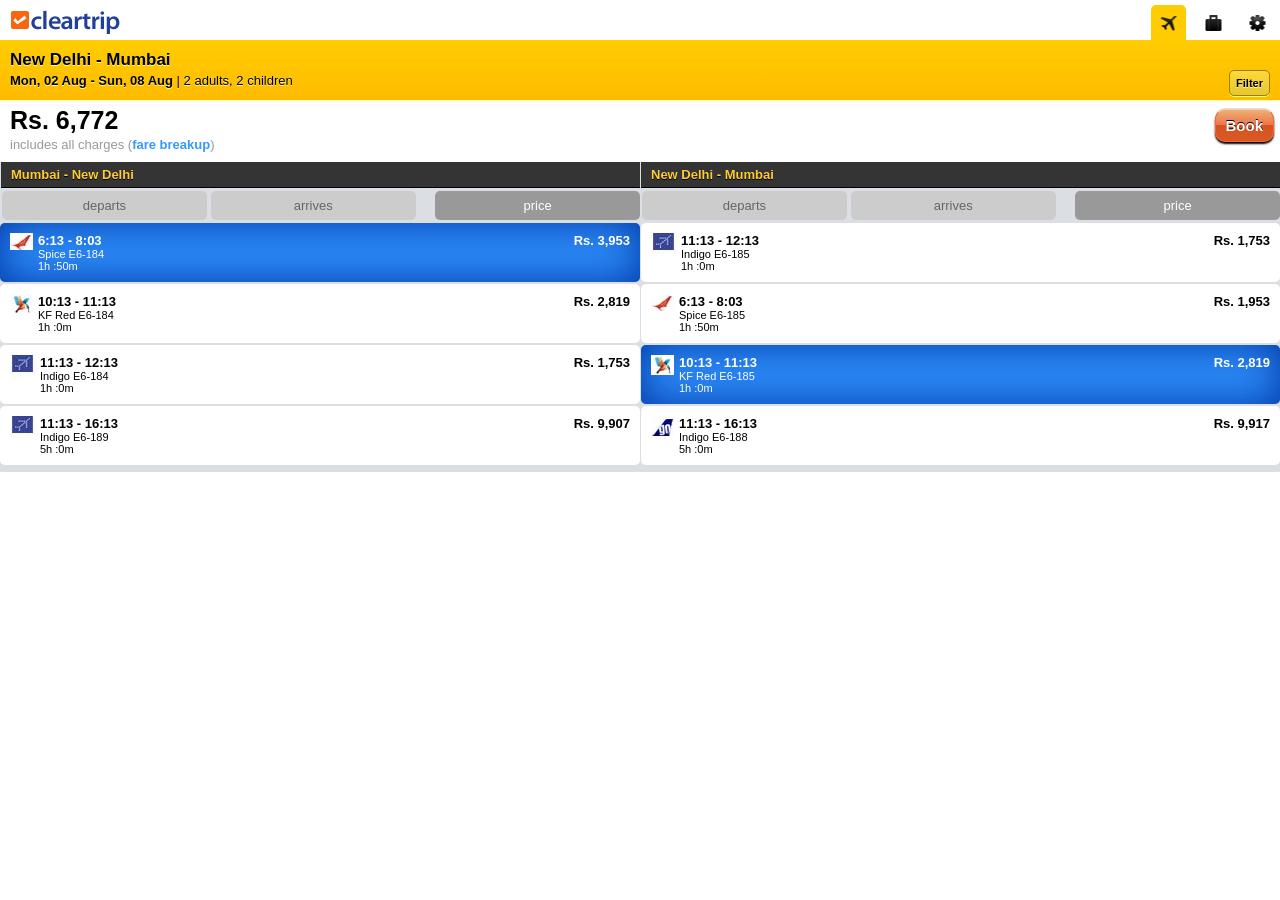
<file: angularAssignment/roundtrip.html>
<!DOCTYPE html> 
<html xmlns="http://www.w3.org/1999/xhtml"> 
	<head> 
		<meta http-equiv="content-type" content="text/html; charset=utf-8" /> 
		<title>Cleartrip</title> 
		<meta name="viewport" content="width=device-width, user-scalable=no"/> 
		<link media="screen" href="./static/css/style.css" type= "text/css" rel="stylesheet">
		<style>
		</style>
		<script type="text/javascript">
			/**
			*	script block for JSON
			*/
		</script>
	</head>
        <body>
            <div class="header">
                <div class="logo">
                    <img src="./static/images/cleartrip_logo.gif" alt="cleartrip" height="25px" />
                </div>
                <ul>
                    <li>
                        <a class="flight selected" href="#"></a>
                    </li>
                    <li>
                        <a class="suitcase" href="#"></a>
                    </li>
                    <li>
                        <a class="settings" href="#"></a>
                    </li>
            </div>
            <div class="content">
                <h1>
                    <strong class="stop">New Delhi - Mumbai</strong>
                    <span>Mon, 02 Aug - Sun, 08 Aug</span><span class="thin"> | 2 adults, 2 children</span>
					<a class="pillButton fRight" href="javascript:void(0);" onclick="if(document.getElementById('filter').style.display ==ninfo 'none'){document.getElementById('filter').style.display='';}else{document.getElementById('filter').style.display='none';}" >Filter</a>
				 </h1>
				<div id="filter" style="display:none">
					<form method="post" action="results.shtml">
						<div class="settingsArea">
							<fieldset class="filter">
								<legend>Departure time</legend>
								<select>
									<option value="0">Anytime</option>
									<option value="1">Early (Before 8am)</option>
									<option value="2">Morning (8am - 12pm)</option>
									<option value="3">Afternoon (12pm - 4pm)</option>
									<option value="4">Evening (4pm - 8pm)</option>
									<option value="5">Night (After 8pm)</option>
								</select>	
							</fieldset>	
							<fieldset class="filter">
								<legend>Return time</legend>
								<select>
									<option value="0">Anytime</option>
									<option value="1">Early (Before 8am)</option>
									<option value="2">Morning (8am - 12pm)</option>
									<option value="3">Afternoon (12pm - 4pm)</option>
									<option value="4">Evening (4pm - 8pm)</option>
									<option value="5">Night (After 8pm)</option>
								</select>
							</fieldset>	
							<fieldset class="filter stations">
								<legend>Preferred Airlines</legend>
								<label for="AI"><input id="AI" type="checkbox" value="AI" name="airline_codes"><span class="airlogo fAI"></span> <span>Air India</span></label>
								<label for="IC"><input id="IC" type="checkbox" value="IC" name="airline_codes"><span class="airlogo fIC"></span> <span>Air India IC</span></label>
								<label for="G8"><input id="G8" type="checkbox" value="G8" name="airline_codes"><span class="airlogo fG8"></span> <span>GoAir</span></label>
								<label for="6E"><input id="6E" type="checkbox" value="6E" name="airline_codes"><span class="airlogo f6E"></span> <span>IndiGo</span></label>
								<label for="9W"><input id="9W" type="checkbox" value="9W" name="airline_codes"><span class="airlogo f9W"></span> <span>Jet Airways</span></label>
								<label for="9W-K"><input id="9W-K" type="checkbox" value="9W-K" name="airline_codes"><span class="airlogo f9W-K"></span> <span>Jet Airways Konnect</span></label>
								<label for="S2"><input id="S2" type="checkbox" value="S2" name="airline_codes"><span class="airlogo fS2"></span> <span>JetLite</span></label>
								<label for="IT"><input id="IT" type="checkbox" value="IT" name="airline_codes"><span class="airlogo fIT"></span> <span>Kingfisher</span></label>
								<label for="IT-RED"><input id="IT-RED" type="checkbox" value="IT-RED" name="airline_codes"><span class="airlogo fIT-RED"></span> <span>Kingfisher Red</span></label>
								<label for="SG"><input id="SG" type="checkbox" value="SG" name="airline_codes"><span class="airlogo fSG"></span> <span>SpiceJet</span></label>
							</fieldset>
							
						</div>
							<p class="action"><button type="button" id="applyFilter" >Filter flights</button></p>		
					</form>
				</div>
				<div id="display">
					<div class="cart">
						<div class="price">
							<h3 id="totalfare" class="totalfare">Rs. 6,772</h3>
							<span class="totalfare-int">6772</span>
							<span>includes all charges (<a id="fbup">fare breakup</a>)</span>
						</div>

						<div class="buy">
							<button>Book</button>
						</div>

					</div>
					<div class="trip">
					<div class="trips">
						<h4 class="rP">Mumbai - New Delhi</h4>
						<div class="sorts">
							<a href="#" class="sort-trip2" >
								departs
							</a>
							<a href="#" class="sort-trip2 middle" >
								arrives
							</a>
							<a href="#" class="sort-trip2 last selected" >
								price
							</a>
						</div>
						<ul class="flights" id="trip1-list">
							
						<li class="selected">
								<div class="flight-icons air">
								</div>
								<div class="flight-details">
									<div class="time">6:13 - 8:03</div>
									<div class="name">Spice E6-184</div>
									<div class="duration">1h :50m</div>
								</div>
								<div class="trip-fare">Rs. 3,953</div>
								<div class="fare">3953</div>
								<div class="departs">1314924180000</div>
								<div class="arrives">1314930780000</div>
								<div class="cb"><span class="cbid">2</span></div>

							</li><li class="">
								<div class="flight-icons kf">
								</div>
								<div class="flight-details">
									<div class="time">10:13 - 11:13</div>
									<div class="name">KF Red E6-184</div>
									<div class="duration">1h :0m</div>

								</div>
								<div class="trip-fare">Rs. 2,819</div>
								<div class="fare">2819</div>
								<div class="departs">1314938580000</div>
								<div class="arrives">1314942180000</div>
								<div class="cb"><span class="cbid">1</span></div>

							</li><li class="">
								<div class="flight-icons indigo">
								</div>
								<div class="flight-details">
									<div class="time">11:13 - 12:13</div>
									<div class="name">Indigo E6-184</div>
									<div class="duration">1h :0m</div>

								</div>
								<div class="trip-fare">Rs. 1,753</div>
								<div class="fare">1753</div>
								<div class="departs">1314942180000</div>
								<div class="arrives">1314945780000</div>
								<div class="cb"><span class="cbid">0</span></div>

							</li><li>
								<div class="flight-icons indigo">
								</div>
								<div class="flight-details">
									<div class="time">11:13 - 16:13</div>
									<div class="name">Indigo E6-189</div>
									<div class="duration">5h :0m</div>

								</div>
								<div class="trip-fare">Rs. 9,907</div>
								<div class="fare">9907</div>
								<div class="departs">1314942180000</div>
								<div class="arrives">1314960180000</div>
								<div class="cb"><span class="cbid">3</span></div>

							</li>
						</ul>

						
					</div>
					
					<div class="trips">
						<h4 class="rP"> New Delhi - Mumbai</h4>
						<div class="sorts">
							<a href="#" class="sort-trip2">
								departs
							</a>
							<a href="#" class="sort-trip2 middle" >

								arrives
							</a>
							<a href="#" class="sort-trip2 last selected" >
								price
							</a>
						</div>
					   <ul class="flights" id="trip2-list">
							<li class="rP">
								<div class="flight-icons indigo">
								</div>

								<div class="flight-details">
									<div class="time">11:13 - 12:13</div>
									<div class="name">Indigo E6-185</div>
									<div class="duration">1h :0m</div>
								</div>
								<div class="trip-fare">Rs. 1,753</div>
								<div class="fare">1753</div>

								<div class="departs">1314942180000</div>
								<div class="arrives">1314945780000</div>
								<div class="cb"><span class="cbid">0</span></div>
							</li><li class="rP">
								<div class="flight-icons air">
								</div>
								<div class="flight-details">

									<div class="time">6:13 - 8:03</div>
									<div class="name">Spice E6-185</div>
									<div class="duration">1h :50m</div>
								</div>
								<div class="trip-fare">Rs. 1,953</div>
								<div class="fare">1953</div>

								<div class="departs">1314924180000</div>
								<div class="arrives">1314930780000</div>
								<div class="cb"><span class="cbid">1</span></div>
							</li><li class="rP selected">
								<div class="flight-icons kf">
								</div>
								<div class="flight-details">

									<div class="time">10:13 - 11:13</div>
									<div class="name">KF Red E6-185</div>
									<div class="duration">1h :0m</div>
								</div>
								<div class="trip-fare">Rs. 2,819</div>
								<div class="fare">2819</div>

								<div class="departs">1314938580000</div>
								<div class="arrives">1314942180000</div>
								<div class="cb"><span class="cbid">2</span></div>
							</li><li class="rP">
								<div class="flight-icons go">
								</div>
								<div class="flight-details">

									<div class="time">11:13 - 16:13</div>
									<div class="name">Indigo E6-188</div>
									<div class="duration">5h :0m</div>
								</div>
								<div class="trip-fare">Rs. 9,917</div>
								<div class="fare">9917</div>

								<div class="departs">1314942180000</div>
								<div class="arrives">1314960180000</div>
								<div class="cb"><span class="cbid">3</span></div>
							</li>
						</ul>
					</div>
				</div>
				</div>
				</div>
           
        </body>
</html>
</file>
<file: angularAssignment/static/css/style.css>
body {
    margin:0px;
    padding:0px;
    color: #000;
    font-family: Helvetica;
}
.header {
    padding-top:5px;
    text-align:right;
}
.logo {
    padding:5px 0px 0px 10px;
    float:left;
}
.header ul {
    padding:0;
    margin:0;
    height:35px;
}
.header li {
    list-style:none;
    display:inline-table;
    height:35px;
}
.header ul li .flight, .header ul li .suitcase, .header ul li .settings{
    display: inline-table;
    background: #FFF url('../images/iconSprite.png');
    height:35px;
    width:35px;
    margin-right:5px;
    border-top-right-radius: 5px;
    border-top-left-radius: 5px;
    -webkit-border-top-right-radius: 5px;
    -webkit-border-top-left-radius: 5px;
}
.header ul li .selected {
    background-color:#FFCC00;
}
.header ul li .flight{
    background-position:50% 10px;
}
.header ul li .suitcase{
    background-position:50% -40px;
}
.header ul li .settings{
    background-position:50% -90px;
}
.content h1 {
    font-size: 17px;
    padding: 10px;
    margin:0px;
    background: -webkit-gradient(linear,left top,left bottom,from(#FFCD00),to(#FFBB00));
    background-color: #FFCD00;
    text-shadow: 0px 1px 0 #FFFF93;
    border-bottom:1px solid #FFFF93;
}
.content h1 .stop {
    overflow:hidden;
    display:block;
    white-space:nowrap;
    max-width: 200px;
    text-overflow: ellipsis;
}
.content h1 span {
    font-size: 13px;
}
.content h1 .thin {
    font-weight:normal;
}
.content .cart {
    text-align:right;
}
.content .price {
    float:left;
    text-align:left;
}
.content .price span {
    padding-left:10px;
    font-size:13px;
    color:#999999;
}
.content .price span a {
    color:#3399ff;
    text-decoration:none;
    cursor:pointer;
    font-weight:bold;
}
.content .cart button {
    color: white;
    font-size: 15px;
    font-weight: bold;
    font-family: sans-serif;
    text-shadow: 0px -1px 0 #000;
    background: -webkit-gradient(linear,left top,left bottom,from(#EEAE75),to(#D85824),color-stop(0.5,#ED734A),color-stop(0.5,#D65220),color-stop(0.9,#D85824));
    background-color: #E36031;
    border: 1px solid #FB6621;
    padding: 7px 10px;
    -webkit-border-radius: 10px;
    border-radius: 10px;
    -webkit-box-shadow: #000 0px 2px 2px,#dbdfe4 0px -1px 0px;
    border-color: #FC9 #F63 #F63;
    margin:8px 6px 0px 0px;
}
.content h3 {
    padding:0;
    margin:0;
    font-size:25px;
    padding:5px 0px 0px 10px;
}
.content .totalfare-int {
    display:none;
}
.content .trip {
    clear:both;
    margin-top:20px;
    font-size:13px;
}
.content .trips {
    width:50%;
    float:left;
    min-height:100px;
    background:#DBDFE4;
    padding-bottom:5px;
}
.content .trips h4 {
    margin:0;
    padding:5px 0px 5px 10px;
    color:#FFCC33;
    background: -webkit-gradient(linear,left top,left bottom,from(#656565),to(#343434));
    background:#343434;
    border-bottom:1px solid #000;
    text-shadow:0px 1px 0 #000;
}
.content a {
    text-decoration:none;
}
.content .sort-trip1,.content .sort-trip2 {
    float:left;
    padding:7px 0px;
    background:#CCC;
    color:#666;
    margin:3px 2px;
    width:32%;
    text-align: center;
    -webkit-border-radius: 5px;
    border-radius: 5px;
}
.content .sort-trip1.middle, .content .sort-trip2.middle {
    margin:3px 2px;
}
.content .sort-trip1.last, .content .sort-trip2.last {
    float:right;
    margin:3px 0px;
}
.content .sort-trip1.selected,.content .sort-trip2.selected {
    color:#FFF;
    background:#999;
}
.content ul.flights {
    clear:both;
    margin:0;
    padding:0;
}
.content ul.flights li {
    list-style:none;
    background:#FFF;
    -webkit-border-radius: 5px;
    border-radius: 5px;
    min-height:10px;
    margin:2px 0px;
    padding:10px;
    cursor:pointer;
}
.content ul.flights li.selected {
    background:#2C8CF8;
    color:#FFF;
    -webkit-box-shadow:inset 0 0 40px #0037A5;
    box-shadow:inset 0 0 40px #0037A5;
}
.content .flight-icons {
    background:#FFF url('../images/flights.jpg');
    height:25px;
    width:25px;
    float:left;
}
.content .flight-icons.indigo , .content .flight-icons.6e{
    background-position:-2px 0px;
    height:17px;
    width:21px;
}
.content .flight-icons.air , .content .flight-icons.ai{
    background-position:0px -154px;
    height:17px;
    width:23px;
}
.content .flight-icons.kf , .content .flight-icons.it{
    background-position:0px -48px;
    height:20px;
    width:23px;
}
.content .flight-icons.go, .content .flight-icons.g8 {
    background-position:0px -101px;
    height:20px;
    width:23px;
}
.content .flight-details{
    float:left;
    margin-left:5px;
    font-size:11px;
}
.content .flight-details .time,.content .trip-fare {
    font-weight:bold;
    font-size:13px;
}
.content .trip-fare {
    float:right;
}
.content .fare, .content .departs, .content .arrives{
    display:none;
}
.content .trips .rP {
    margin-left:1px;
}
.cb{
    clear:both;
}
.cbid {
    display:none;
}
#viewIconInfoDetail {
    border-radius:5px;
    -webkit-border-radius:5px;
    width: 250px;
    position:absolute;
    z-index:10;
}
#viewIconInfoDetail .pullout {
    border-color: transparent transparent #FFFFCC;
    border-style: solid;
    border-width: 0 10px 10px;
    height: 0;
    width: 0;
    margin-left:10px;
}
#viewIconInfoDetail .leaf {
    background:#FFFFCC;
    color:#323232;
    padding:5px;
    border-radius:5px;
    -webkit-border-radius:5px;
}
#viewIconInfoDetail .leaf .lefty{
    float:left;
}
#viewIconInfoDetail .leaf .lefty h4 {
    padding:0 0 0 10px;
    margin:0;
}
#viewIconInfoDetail .leaf .close {
    color:#F6D77C;
    font-size:13px;
    border:1px solid #F6D77C;
    border-radius:2px;
    -webkit-border-radius:2px;
    padding:0px 4px;
    float:right;
    cursor:pointer;
}
#viewIconInfoDetail .fbdetails {
    font-size:12px;
    text-align:center;
    padding:0 0 0 10px;
    clear:both;
}
#viewIconInfoDetail .fbbig {
    font-weight:bold;
    font-size:13px;
}

.filter label {
	display: inline-table;
	width: 130px;
	padding: 5px;
	text-align: right;
	border: 1px solid #EEE;
	height: 40px;
	background-color: white;
	-webkit-border-radius: 5px;
}

.filter label span {
	font-size: 10px;
	width: 65px;
	vertical-align: middle;
	float:none;
}

.filter label * {
	display: inline-table;
	text-align: left;
}
.filter input {
float: left;
margin-top: 4px;
padding: 3px;
}
.filter label span.airlogo {
width: 22px;
height: 23px;
margin: 0 5px;
float:none;
}

fieldset.filter legend{
font-weight:bold;
}
.action button {
color: white;
font-size: 17px;
font-weight: bold;
font-family: sans-serif;
border: 1px solid;
padding: 10px 15px;
text-shadow: 0px -1px 0 black;
-webkit-border-radius: 10px;
-webkit-box-shadow: #000 0px 1px 1px, #666 0px -1px 0px;
background: -webkit-gradient(linear, left top, left bottom, from(#EEAE75), to(#D85824), color-stop(0.5, #ED734A), color-stop(0.5, #D65220), color-stop(0.95, #D85824));
background-color: #E36031;
border-color: #FC9 #F63 #F63 #F63;
}

.pillButton{
	-webkit-box-shadow: #FF6 0px 1px 0px;
	background: -webkit-gradient(linear, 0% 0%, 0% 100%, from(#FFD83C), to(#E6C832));
	border: 1px solid #9D7E00;
	border-bottom-left-radius: 5px 5px;
	border-bottom-right-radius: 5px 5px;
	border-top-left-radius: 5px 5px;
	border-top-right-radius: 5px 5px;
	color: black;
	font-size: 11px;
	font-weight: bold;
	padding: 6px;
	text-decoration: none;
	text-shadow: #FF9 0px 1px 0px;
	vertical-align: middle;
}
.fRight{
	float: right;
}


.selected li {
  background-color: red;
}
</file>
